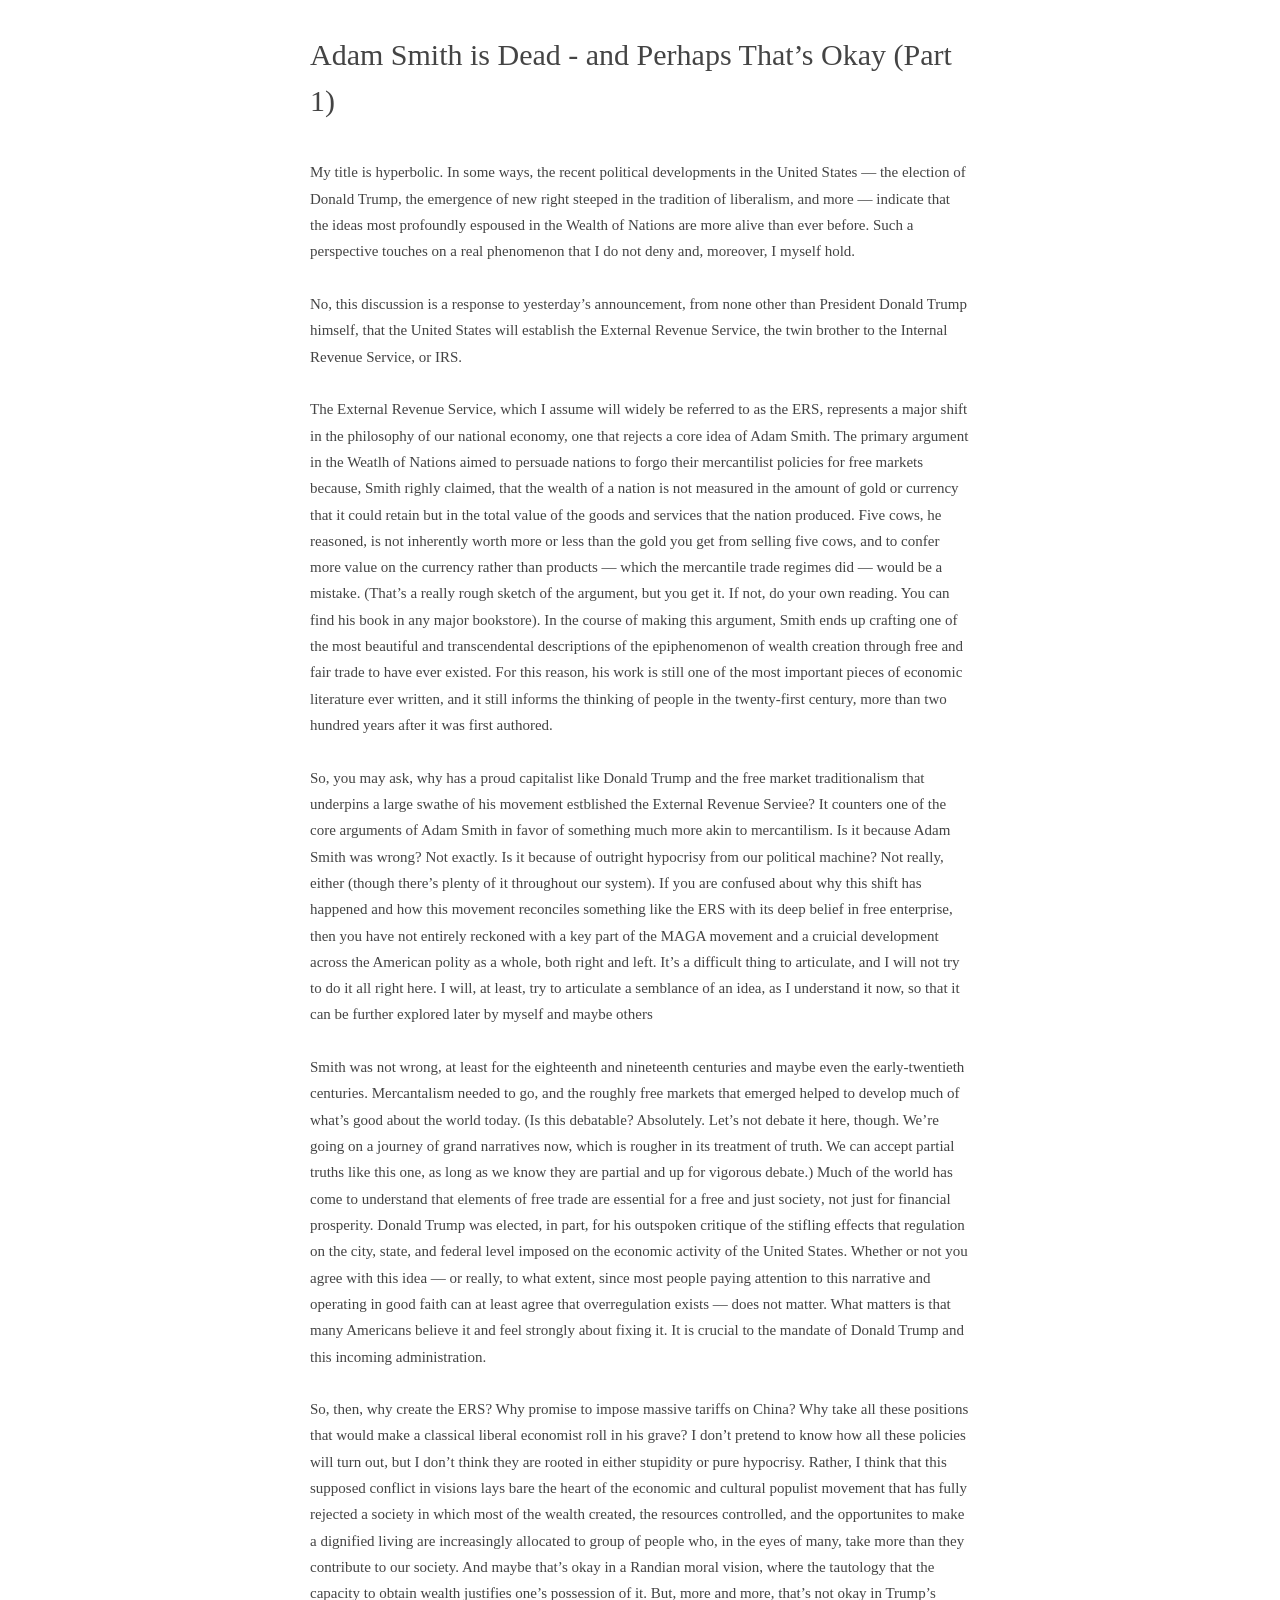
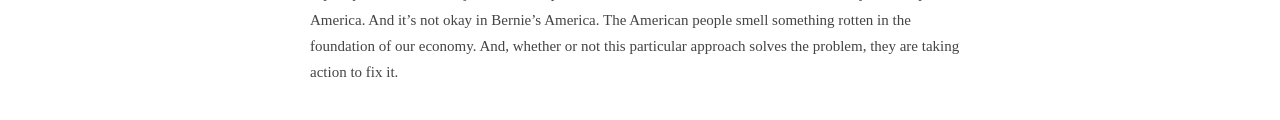
<file: adam-smith-pt1.html>
<!DOCTYPE html>
<html lang="">
    <head>
        <title>Adam Smith is Dead - and Perhaps That’s Okay (Part 1)</title>
        <meta charset="utf-8">
        <meta name="viewport" content="width=device-width, initial-scale=1">
        <meta name="bear-note-unique-identifier" content="7AE5D7CC-DFAA-4900-8A5D-852FD2A2E0BD">
        <meta name="created" content="2025-01-21T14:01:07-0600">
        <meta name="modified" content="2025-01-22T12:56:51-0600">
        <meta name="tags" content="">
        <meta name="last device" content="Vijay’s MacBook Pro">
        
        <style>
             body {
   --base-background-color: #ffffff;
   --document-background-color: var(--base-background-color);
 }

.document-wrapper {
  /* Constants used to transform theme values to CSS */
  --transform-line-height-factor: 1.17;

  /* From template */
  --base-text-color: #444444;
  --base-text-secondary-color: #888888;
  --base-text-tertiary-color: #d9d9d9;
  --base-background-color: #ffffff;
  --base-background-secondary-color: #F3F5F7;
  --base-background-tertiary-color: #E4E5E6;
  --base-stroke-color: #d9d9d9;
  --base-stroke-secondary-color: #d9d9d9;
  --base-accent-color: #DD4C4F;
  --base-highlight-color: ;

  --document-background-color: var(--base-background-color);
  --document-text-color: var(--base-text-color);
  --document-text-secondary-color: var(--base-text-secondary-color);
  --document-text-light-color: var(--base-text-secondary-color);
  --document-accent-color: var(--base-accent-color);
  --document-cursor-color: var(--base-accent-color);
  --document-link-color: var(--base-accent-color);
  --document-list-marker-color: var(--base-accent-color);
  --document-marker-color: var(--base-text-tertiary-color);
  --document-selection-color: var(--base-selection-color);
  --document-selection-inactive-color: var(--base-background-tertiary-color);
  --document-text-font: "AvenirNext-Regular";
  --document-text-size: 15px;
  --document-line-height-multiplier: calc(
    1.5 * var(--transform-line-height-factor)
  );

  --document-headers-text-color: var(--base-text-color);
  --document-headers-font: "AvenirNext-Medium";
  --document-headers-modular-scale: 1.125;
  --document-headers-line-height-multiplier: calc(
    1.3 * var(--transform-line-height-factor)
  );
  --document-headers-add-top-bottom-padding: 1;
  --document-headers-padding-top-multiplier: 0.5;
  --document-headers-padding-bottom-multiplier: 0.3;

  --document-code-text-color: var(--base-text-color);
  --document-code-border-color: var(--base-text-tertiary-color);
  --document-code-background-color: var(--base-background-secondary-color);
  --document-code-font: "Menlo-Regular";
  --document-code-text-size-multiplier: 0.91em;

  --document-code-syntax-highlight-comment: #65798c;
  --document-code-syntax-highlight-constant: #0095c9;
  --document-code-syntax-highlight-number: #0095c9;
  --document-code-syntax-highlight-string: #d12f1b;
  --document-code-syntax-highlight-entity: #4a838b;
  --document-code-syntax-highlight-keyword: #ad3da4;
  --document-code-syntax-highlight-function: #4a838b;
  --document-code-syntax-highlight-variable: #4a838b;

  --document-task-background-color: var(--base-background-color);
  --document-task-border-color: var(--base-text-secondary-color);
  --document-task-check-color: var(--base-text-color);

  --document-tag-background-color: var(--base-background-tertiary-color);
  --document-tag-text-color: var(--base-text-color);
  --document-tag-marker-color: var(--base-text-secondary-color);

  --document-highlighter-background-color: #CDF7BD;
  --document-highlighter-text-color: #102D05;

  --document-highlighter-red-background-color: #FED09F;
  --document-highlighter-red-text-color: #321A00;

  --document-highlighter-blue-background-color: #C9E5FF;
  --document-highlighter-blue-text-color: #001A32;

  --document-highlighter-green-background-color: #CDF7BD;
  --document-highlighter-green-text-color: #102D05;

  --document-highlighter-purple-background-color: #FEDAFF;
  --document-highlighter-purple-text-color: #310032;

  --document-highlighter-yellow-background-color: #FCF195;
  --document-highlighter-yellow-text-color: #312C01;
  
  --document-file-fold-color: var(--base-background-tertiary-color);
  --document-file-background-color: var(--base-background-secondary-color);

  --document-separator-border-color: var(--base-stroke-secondary-color);

  --document-table-border-color: var(--base-stroke-secondary-color);
  --document-table-cell-background-color: var(--base-background-color);
  --document-table-cell-alternate-background-color: var(
    --base-background-secondary-color
  );
}

.document-wrapper,body{background-color:var(--document-background-color)}.document-wrapper h1.setext,.document-wrapper h2.setext{border-bottom:calc(2 * var(--document-hairline-width)) solid var(--document-separator-border-color);padding-bottom:.6em}.document-wrapper blockquote blockquote blockquote blockquote blockquote::before,.document-wrapper blockquote blockquote blockquote::before,.document-wrapper blockquote::before{background-color:var(--document-list-marker-color)}.document-wrapper td[data-alignment="1"],.document-wrapper th{text-align:left}.document-wrapper :after,.document-wrapper :before,.document-wrapper a,.document-wrapper abbr,.document-wrapper acronym,.document-wrapper address,.document-wrapper applet,.document-wrapper article,.document-wrapper aside,.document-wrapper audio,.document-wrapper b,.document-wrapper big,.document-wrapper blockquote,.document-wrapper canvas,.document-wrapper caption,.document-wrapper center,.document-wrapper cite,.document-wrapper code,.document-wrapper dd,.document-wrapper del,.document-wrapper details,.document-wrapper dfn,.document-wrapper div,.document-wrapper dl,.document-wrapper dt,.document-wrapper em,.document-wrapper embed,.document-wrapper fieldset,.document-wrapper figcaption,.document-wrapper figure,.document-wrapper footer,.document-wrapper form,.document-wrapper h1,.document-wrapper h2,.document-wrapper h3,.document-wrapper h4,.document-wrapper h5,.document-wrapper h6,.document-wrapper header,.document-wrapper hgroup,.document-wrapper i,.document-wrapper iframe,.document-wrapper ins,.document-wrapper kbd,.document-wrapper label,.document-wrapper legend,.document-wrapper li,.document-wrapper mark,.document-wrapper menu,.document-wrapper nav,.document-wrapper object,.document-wrapper ol,.document-wrapper output,.document-wrapper p,.document-wrapper pre,.document-wrapper q,.document-wrapper ruby,.document-wrapper s,.document-wrapper samp,.document-wrapper section,.document-wrapper small,.document-wrapper span,.document-wrapper strike,.document-wrapper strong,.document-wrapper summary,.document-wrapper table,.document-wrapper tbody,.document-wrapper td,.document-wrapper tfoot,.document-wrapper th,.document-wrapper thead,.document-wrapper time,.document-wrapper tr,.document-wrapper tt,.document-wrapper u,.document-wrapper ul,.document-wrapper var,.document-wrapper video{all:unset}.document-wrapper{--document-inline-padding-top-bottom:0.25em;--document-inline-padding-left-right:0.25em;--header-1-font-size:2em;--header-2-font-size:1.6em;--header-3-font-size:1.27em;--document-hairline-width:calc(var(--document-text-size) / 15);box-sizing:border-box;color:var(--document-text-color);font-family:var(--document-text-font);font-size:var(--document-text-size);line-height:var(--document-line-height-multiplier);min-height:100%;max-width:48em;width:100%;tab-size:4;margin:0 auto;padding:0 2em}body{text-rendering:optimizeLegibility}.document-wrapper:focus-visible{outline:0}.document-wrapper .marker{color:var(--document-marker-color);display:none}.document-wrapper [data-direction="2"]{direction:rtl}.document-wrapper div.footnote,.document-wrapper div.link-definition,.document-wrapper p{display:block}.document-wrapper p.blank-line::before{content:" "}.document-wrapper h1,.document-wrapper h2,.document-wrapper h3,.document-wrapper h4,.document-wrapper h5,.document-wrapper h6{font-family:var(--document-headers-font);display:block;line-height:var(--document-headers-line-height-multiplier)}.document-wrapper h1{font-size:var(--header-1-font-size);padding-block-start:0.8em;padding-block-end:0.33em}.document-wrapper h2{font-size:var(--header-2-font-size);padding-block-start:0.66em;padding-block-end:0.27em}.document-wrapper h3{font-size:var(--header-3-font-size);padding-block-start:0.53em;padding-block-end:0.27em}.document-wrapper code,.document-wrapper pre{font-size:var(--document-code-text-size-multiplier);font-family:var(--document-code-font),monospace}.document-wrapper h4,.document-wrapper h5,.document-wrapper h6{padding-block-start:0.4em;padding-block-end:0.27em}.document-wrapper h1.setext{margin-bottom:.45em}.document-wrapper h2.setext{margin-bottom:.2em}.document-wrapper .fenced-code *,.document-wrapper .fenced-code-content .marker,.document-wrapper .fenced-code-content .space,.document-wrapper .hard-linebreak-marker,.document-wrapper .image .space,.document-wrapper .image-destination,.document-wrapper .image-label,.document-wrapper .image-title,.document-wrapper .indented-code .space,.document-wrapper .link .space,.document-wrapper .link-destination,.document-wrapper .link-label,.document-wrapper .link-title,.document-wrapper .replace .text,.document-wrapper .setext-heading-marker+.line-ending,.document-wrapper .yaml-marker+.line-ending,.document-wrapper li>p>.space:first-child,.document-wrapper tr.delimiter-row{display:none}.document-wrapper ol,.document-wrapper ul{display:block;padding-inline-start:2.13em}.document-wrapper li{display:list-item;color:var(--document-text-color)}.document-wrapper .color-marker,.document-wrapper .entity-marker,.document-wrapper .fenced-code-content,.document-wrapper .fenced-code-content *,.document-wrapper .footnote-separator,.document-wrapper .link-definition-separator,.document-wrapper code.code-inline,.document-wrapper li>p{display:inline}.document-wrapper ul{list-style-type:disc}.document-wrapper li li li li li li li ul,.document-wrapper li li li li li ul,.document-wrapper li li li ul,.document-wrapper li ul{list-style:circle}.document-wrapper li li li li li li ul,.document-wrapper li li li li ul,.document-wrapper li li ul{list-style:disc}.document-wrapper li::marker{color:var(--document-list-marker-color)}.document-wrapper ol{list-style-type:none;counter-reset:custom-list-item calc(var(--data-list-start,1) - 1)}.document-wrapper ol>li{counter-increment:custom-list-item;position:relative}.document-wrapper ol>li::before{content:counter(custom-list-item) ". ";color:var(--document-list-marker-color);position:absolute;transform:translate(calc(-100% - .33em),0)}.document-wrapper ol>li[data-big-number=true]{margin-inline-start:-2.05em}.document-wrapper ol>li[data-big-number=true]::before{position:static;padding-inline-end:0.25em}.document-wrapper ol>li[data-list-type="1"]:before{content:counter(custom-list-item) ") "}.document-wrapper [data-direction="2"] ol>li::before,.document-wrapper ol[data-direction="2"]>li::before{transform:translate(calc(100% + .33em),0)}.document-wrapper li[role=checkbox]{list-style:none;position:relative}.document-wrapper li[aria-checked=true]{color:var(--document-text-secondary-color)}.document-wrapper .todo-checkbox{display:inline-block;margin-left:-1.7em;margin-right:.5em}.document-wrapper .todo-checkbox svg{display:inline-block;margin-bottom:-.3em}.document-wrapper blockquote{display:block;padding-inline-start:2.13em;position:relative}.document-wrapper code,.document-wrapper mark,span.highlighted{padding:var(--document-inline-padding-top-bottom) var(--document-inline-padding-left-right)}.document-wrapper blockquote::before{content:"";position:absolute;top:.2em;left:1em;width:.13em;height:calc(100% - .4em);border:var(--document-hairline-width) solid var(--document-list-marker-color);border-radius:.33em}.document-wrapper code,.document-wrapper pre.fenced-code,.document-wrapper pre.indented-code,.document-wrapper pre.yaml{color:var(--document-code-text-color);background-color:var(--document-code-background-color);border-radius:.25em}.document-wrapper [data-direction="2"] blockquote::before,.document-wrapper blockquote[data-direction="2"]::before{left:0;right:1em}.document-wrapper blockquote blockquote blockquote blockquote blockquote blockquote::before,.document-wrapper blockquote blockquote blockquote blockquote::before,.document-wrapper blockquote blockquote::before{background-color:transparent}.document-wrapper hr{display:block;margin-block-start:calc(var(--document-line-height-multiplier) * 0.5em);margin-block-end:calc(var(--document-line-height-multiplier) * -0.5em);border-top:var(--document-hairline-width) solid var(--document-separator-border-color)}.document-wrapper pre{display:block;white-space:pre-wrap}.document-wrapper pre.indented-code{padding-inline-start:2.13em}.document-wrapper pre.fenced-code,.document-wrapper pre.yaml{padding:0 .5em}.document-wrapper .fenced-code::before{content:"\200B"}.document-wrapper code{font-weight:400;font-style:normal;display:block}.document-wrapper mark code{color:var(--document-text-color);background-color:var(--document-highlighter-background-color)}.document-wrapper em,.document-wrapper i{font-family:AvenirNext-Italic}.document-wrapper b,.document-wrapper strong,.document-wrapper th{font-family:AvenirNext-Bold}.document-wrapper mark,span.highlighted{color:var(--document-highlighter-background-text-color);background-color:var(--document-highlighter-background-color);text-decoration:inherit;unicode-bidi:embed;border-radius:.25em}.document-wrapper mark.red,span.highlighted.red{color:var(--document-highlighter-red-background-text-color);background-color:var(--document-highlighter-red-background-color)}.document-wrapper mark.blue,span.highlighted.blue{color:var(--document-highlighter-blue-background-text-color);background-color:var(--document-highlighter-blue-background-color)}.document-wrapper mark.green,span.highlighted.green{color:var(--document-highlighter-green-background-text-color);background-color:var(--document-highlighter-green-background-color)}.document-wrapper mark.yellow,span.highlighted.yellow{color:var(--document-highlighter-yellow-background-text-color);background-color:var(--document-highlighter-yellow-background-color)}.document-wrapper mark.purple,span.highlighted.purple{color:var(--document-highlighter-purple-background-text-color);background-color:var(--document-highlighter-purple-background-color)}.document-wrapper u{text-decoration:underline;text-decoration-color:var(--document-accent-color);unicode-bidi:embed}.document-wrapper s,.document-wrapper strike{text-decoration:line-through}.document-wrapper a{color:var(--document-link-color);unicode-bidi:embed;cursor:pointer}.document-wrapper a:hover{text-decoration:inherit}.document-wrapper .wiki-separator-marker{display:inline;color:inherit}.document-wrapper .link-definition-title{color:var(--document-text-light-color)}.document-wrapper .footnote-ref{font-size:.9em;vertical-align:super}.document-wrapper span.entity{direction:ltr;unicode-bidi:embed;color:var(--document-code-syntax-highlight-entity)}.document-wrapper span.escape{unicode-bidi:embed}.document-wrapper .color{font-family:var(--document-code-font),monospace;font-size:var(--document-code-text-size-multiplier);padding-inline-start:1.2em;position:relative;direction:ltr;unicode-bidi:embed}.document-wrapper .color::before{content:"";position:absolute;width:.9em;height:.9em;left:0;bottom:0;transform:translateY(-15%);border:var(--document-hairline-width) solid rgb(0,0,0,.3);border-radius:.9em;background-color:var(--data-color)}.document-wrapper .hashtag{color:var(--document-tag-text-color);background-color:var(--document-tag-background-color);border-radius:1em;padding:calc(var(--document-inline-padding-top-bottom) - 2 * var(--document-hairline-width)) calc(var(--document-inline-padding-left-right) + .3em);unicode-bidi:embed}.document-wrapper .hashtag>.marker{display:inline;color:var(--document-tag-marker-color);padding:0}.document-wrapper table{display:block;max-width:fit-content;overflow-x:auto;border-collapse:separate;border-spacing:0;border:var(--document-hairline-width) solid var(--document-table-border-color);border-radius:.33em;margin-bottom:calc(var(--document-line-height-multiplier) * 1em)}.document-wrapper table[data-direction="2"]{margin-left:auto;direction:ltr}.document-wrapper tr{display:table-row;background-color:var(--document-table-cell-background-color)}.document-wrapper tr.header-row,.document-wrapper tr:nth-child(odd){background-color:var(--document-table-cell-alternate-background-color)}.document-wrapper td,.document-wrapper th{box-sizing:border-box;display:table-cell;padding:.37em .75em;min-width:5em;border-right:var(--document-hairline-width) solid var(--document-table-border-color)}.document-wrapper td:last-of-type,.document-wrapper th:last-of-type{border:none}.document-wrapper table[data-direction="2"] td{margin-left:auto}.document-wrapper td[data-alignment="2"]{text-align:right}.document-wrapper td[data-alignment="3"]{text-align:center}.document-wrapper .code_comment{color:var(--document-code-syntax-highlight-comment)}.document-wrapper .code_constant{color:var(--document-code-syntax-highlight-constant)}.document-wrapper .code_number{color:var(--document-code-syntax-highlight-number)}.document-wrapper .code_string{color:var(--document-code-syntax-highlight-string)}.document-wrapper .code_entity{color:var(--document-code-syntax-highlight-entity)}.document-wrapper .code_keyword{color:var(--document-code-syntax-highlight-keyword)}.document-wrapper .code_function{color:var(--document-code-syntax-highlight-function)}.document-wrapper .code_variable{color:var(--document-code-syntax-highlight-variable)}.document-wrapper img{max-width:100%}.document-wrapper .pdf_preview{display:inline-block;width:100%;height:500px;background-color:#fff;overflow:hidden;padding:0;margin:0;position:relative;border-radius:4px}.document-wrapper .arrow svg #body,.document-wrapper .arrow svg #head{fill:var(--base-text-color)}.document-wrapper .todo-checkbox svg #body{stroke:var(--document-task-border-color)}.document-wrapper .todo-checkbox svg #check{fill:var(--document-task-check-color)}.document-wrapper .todo-checkbox.todo-checked svg #body{opacity:.35}.document-wrapper .todo-checkbox.todo-checked svg #check{opacity:.4}

        </style>
    </head>
    <body>
        <div class="document-wrapper">
            <h1 id='Adam Smith is Dead - and Perhaps That’s Okay (Part 1)'>Adam Smith is Dead - and Perhaps That’s Okay (Part 1)</h1><br>
<p>My title is hyperbolic. In some ways, the recent political developments in the United States — the election of Donald Trump, the emergence of new right steeped in the tradition of liberalism, and more — indicate that the ideas most profoundly espoused in the Wealth of Nations are more alive than ever before.  Such a perspective touches on a real phenomenon that I do not deny and, moreover, I myself hold.</p><br>
<p>No, this discussion is a response to yesterday’s announcement, from none other than President Donald Trump himself, that the United States will establish the External Revenue Service, the twin brother to the Internal Revenue Service, or IRS.</p><br>
<p>The External Revenue Service, which I assume will widely be referred to as the ERS, represents a major shift  in the philosophy of our national economy, one that rejects a core idea of Adam Smith. The primary argument in the Weatlh of Nations aimed to persuade nations to forgo their mercantilist policies for free markets because, Smith righly claimed, that the wealth of a nation is not measured in the amount of gold or currency that it could retain but in the total value of the goods and services that the nation produced. Five cows, he reasoned, is not inherently worth more or less than the gold you get from selling five cows, and to confer more value on the currency rather than products — which the mercantile trade regimes did — would be a mistake. (That’s a really rough sketch of the argument, but you get it. If not, do your own reading. You can find his book in any major bookstore). In the course of making this argument, Smith ends up crafting one of the most beautiful and transcendental descriptions of the epiphenomenon of wealth creation through free and fair trade to have ever existed. For this reason, his work is still one of the most important pieces of economic literature ever written, and it still informs the thinking of people in the twenty-first century, more than two hundred years after it was first authored.</p><br>
<p>So, you may ask, why has a proud capitalist like Donald Trump and the free market traditionalism that underpins a large swathe of his movement estblished the External Revenue Serviee? It counters one of the core arguments of Adam Smith in favor of something much more akin to mercantilism. Is it because Adam Smith was wrong? Not exactly. Is it because of outright hypocrisy from our political machine? Not really, either (though there’s plenty of it throughout our system). If you are confused about why this shift has happened and how this movement reconciles something like the ERS with its deep belief in free enterprise, then you have not entirely reckoned with a key part of the MAGA movement and a cruicial development across the American polity as a whole, both right and left. It’s a difficult thing to articulate, and I will not try to do it all right here. I will, at least, try to articulate a semblance of an idea, as I understand it now, so that it can be further explored later by myself and maybe others</p><br>
<p>Smith was not wrong, at least for the eighteenth and nineteenth centuries and maybe even the early-twentieth centuries. Mercantalism needed to go, and the roughly free markets that emerged helped to develop much of what’s good about the world today. (Is this debatable? Absolutely. Let’s not debate it here, though. We’re going on a journey of grand narratives now, which is rougher in its treatment of truth. We can accept partial truths like this one, as long as we know they are partial and up for vigorous debate.)  Much of the world has come to understand that elements of free trade are essential for a <i>free and just society</i>, not just for financial prosperity. Donald Trump was elected, in part, for his outspoken critique of the stifling effects that regulation on the city, state, and federal level imposed on the economic activity of the United States. Whether or not you agree with this idea — or really, to what extent, since most people paying attention to this narrative and operating in good faith can at least agree that overregulation exists — does not matter. What matters is that many Americans believe it and feel strongly about fixing it. It is crucial to the mandate of Donald Trump and this incoming administration.</p><br>
<p>So, then, why create the ERS? Why promise to impose massive tariffs on China? Why take all these positions that would make a classical liberal economist roll in his grave? I don’t pretend to know how all these policies will turn out, but I don’t think they are rooted in either stupidity or pure hypocrisy. Rather, I think that this supposed conflict in visions lays bare the heart of the economic and cultural populist movement that has fully rejected a society in which most of the wealth created, the resources controlled, and the opportunites to make a dignified living are increasingly allocated to group of people who, in the eyes of many, take more than they contribute to our society. And maybe that’s okay in a Randian moral vision, where the tautology that the capacity to obtain wealth justifies one’s possession of it. But, more and more, that’s not okay in Trump’s America. And it’s not okay in Bernie’s America. The American people smell something rotten in the foundation of our economy. And, whether or not this particular approach solves the problem, they are taking action to fix it.</p><br>

        </div>
    </body>
</html>
</file>
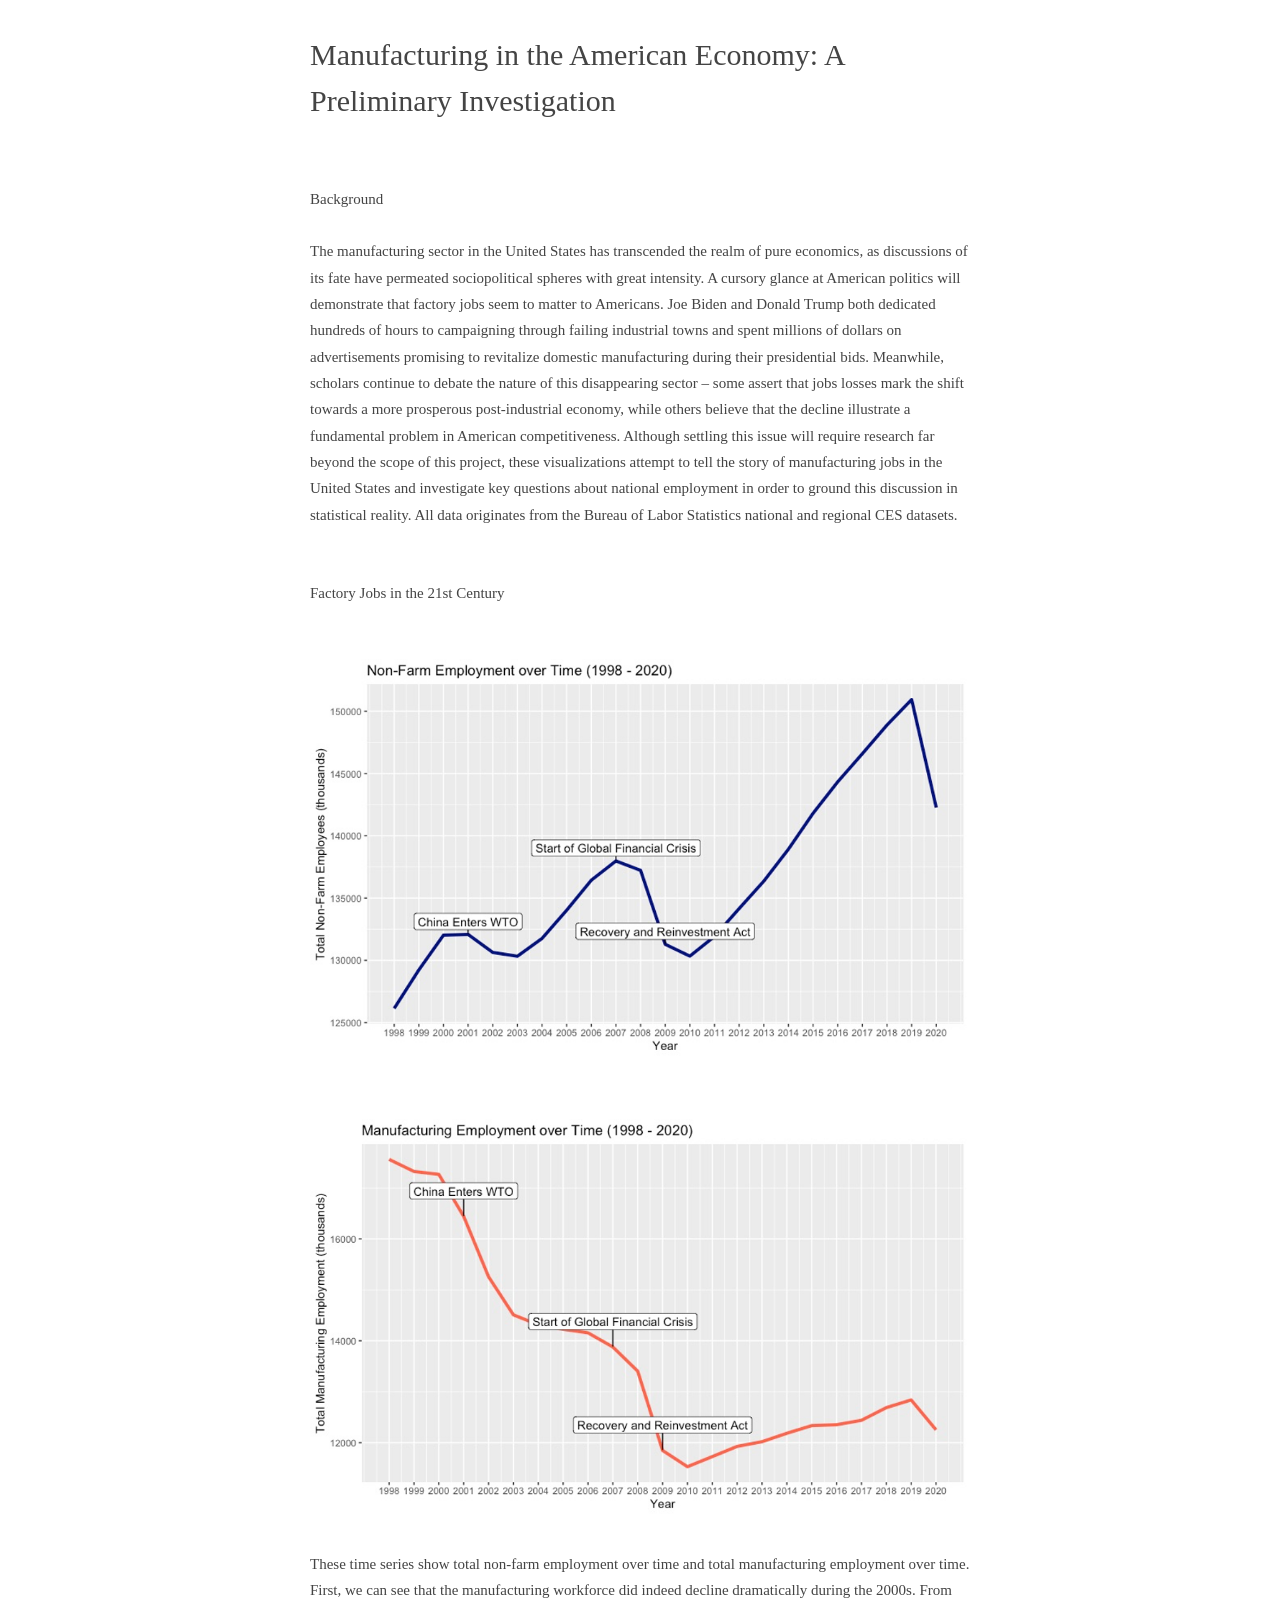
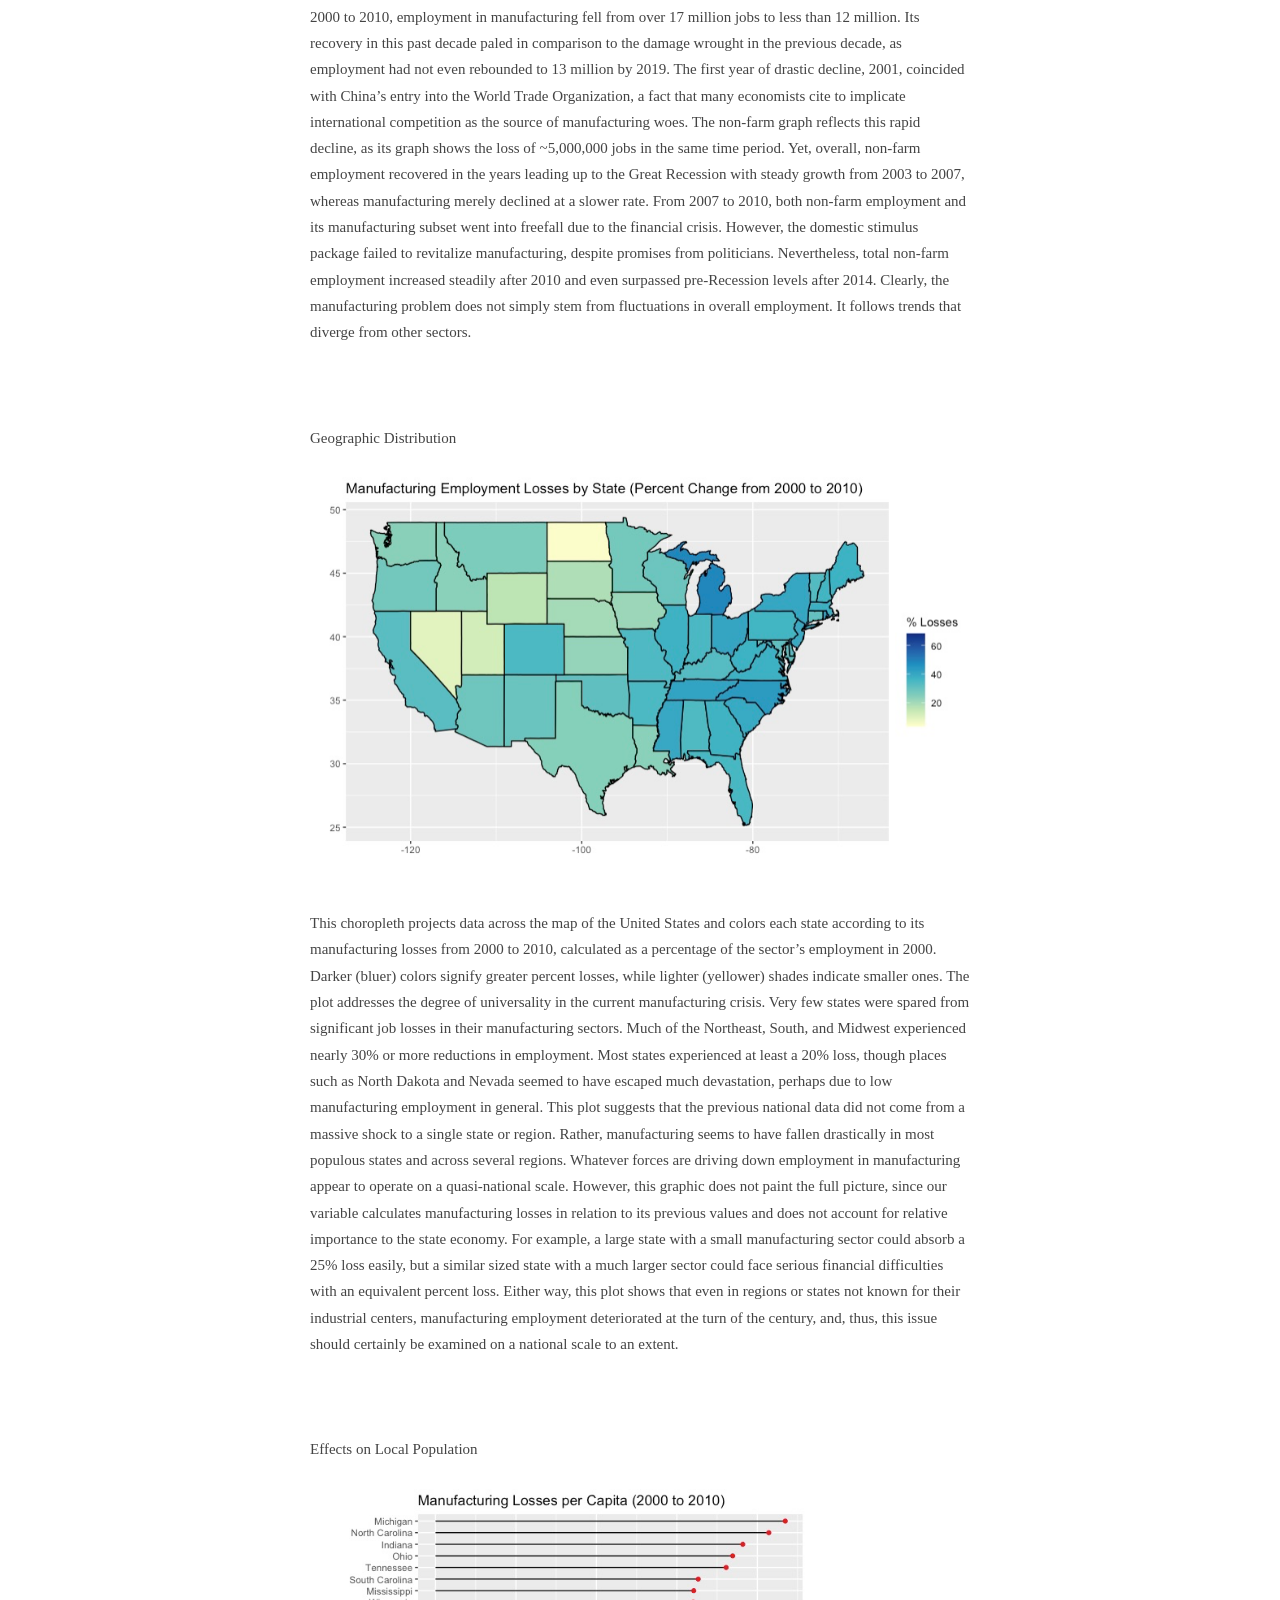
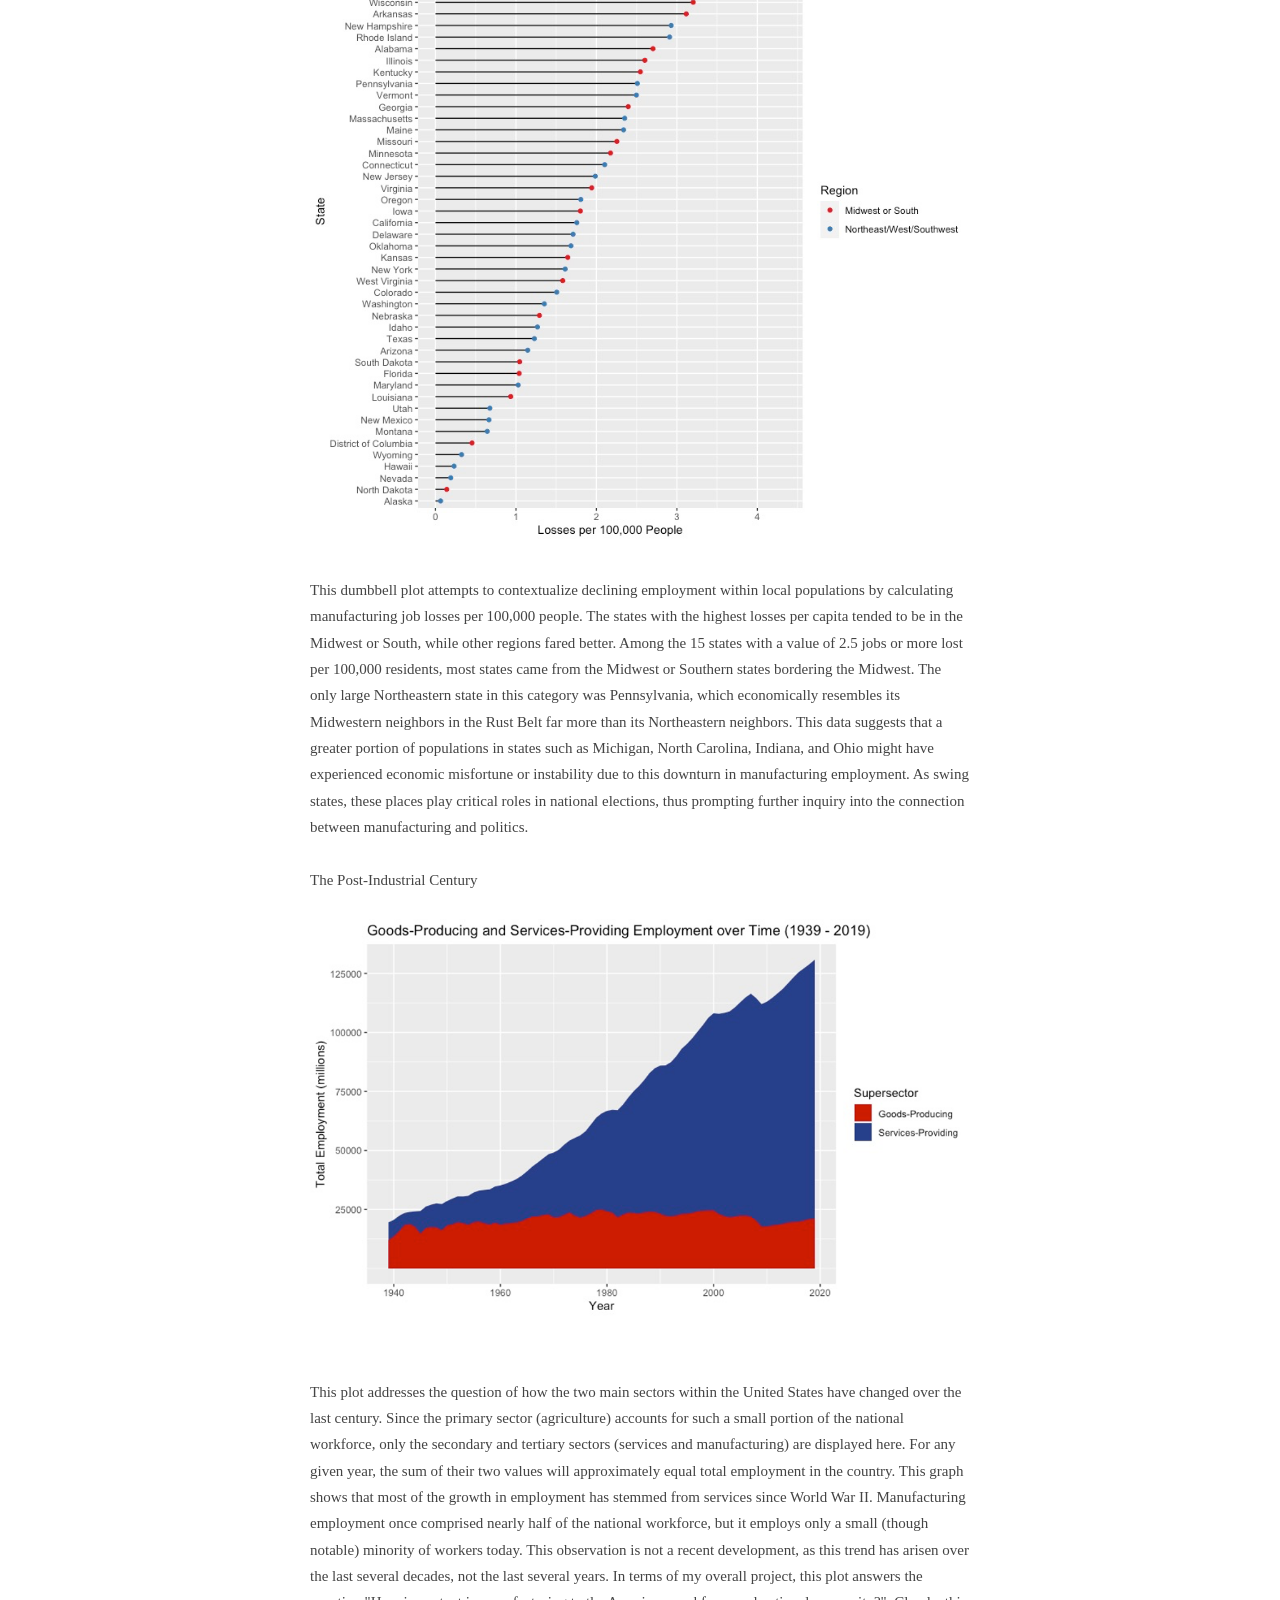
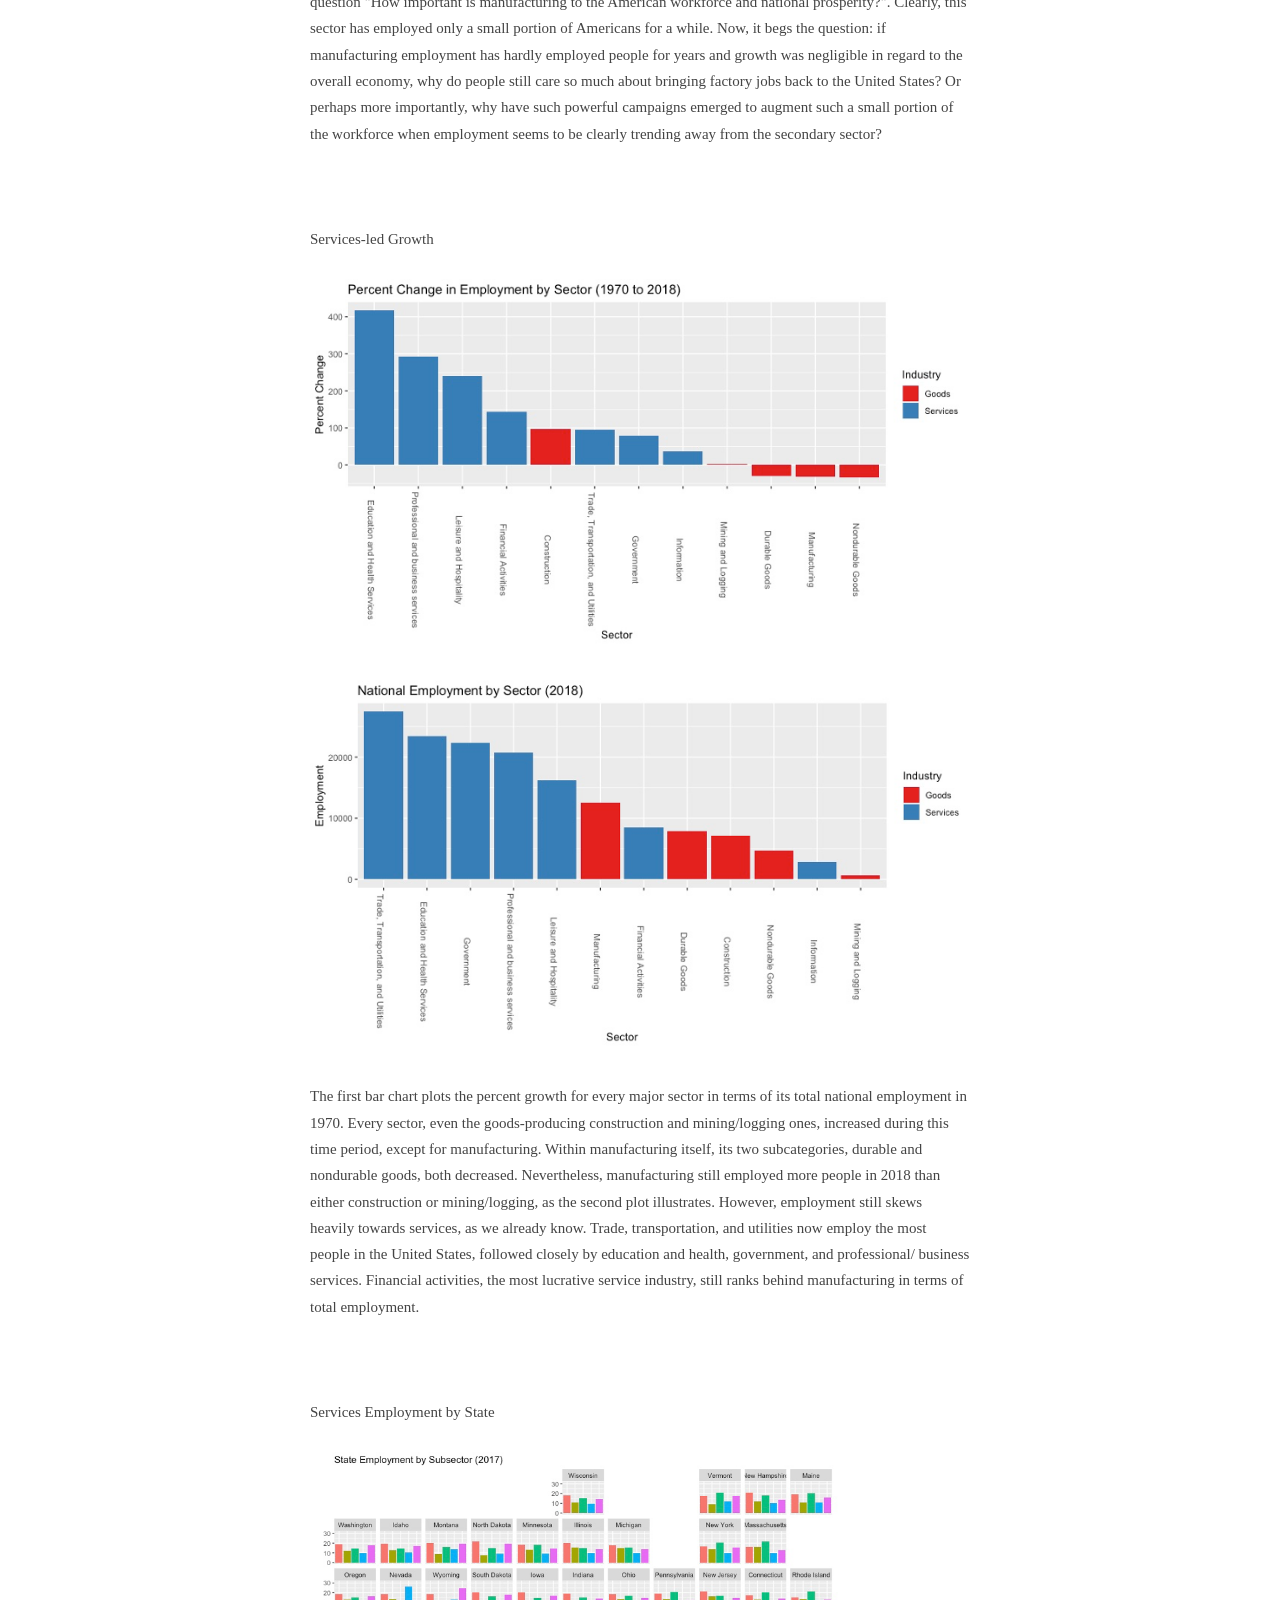
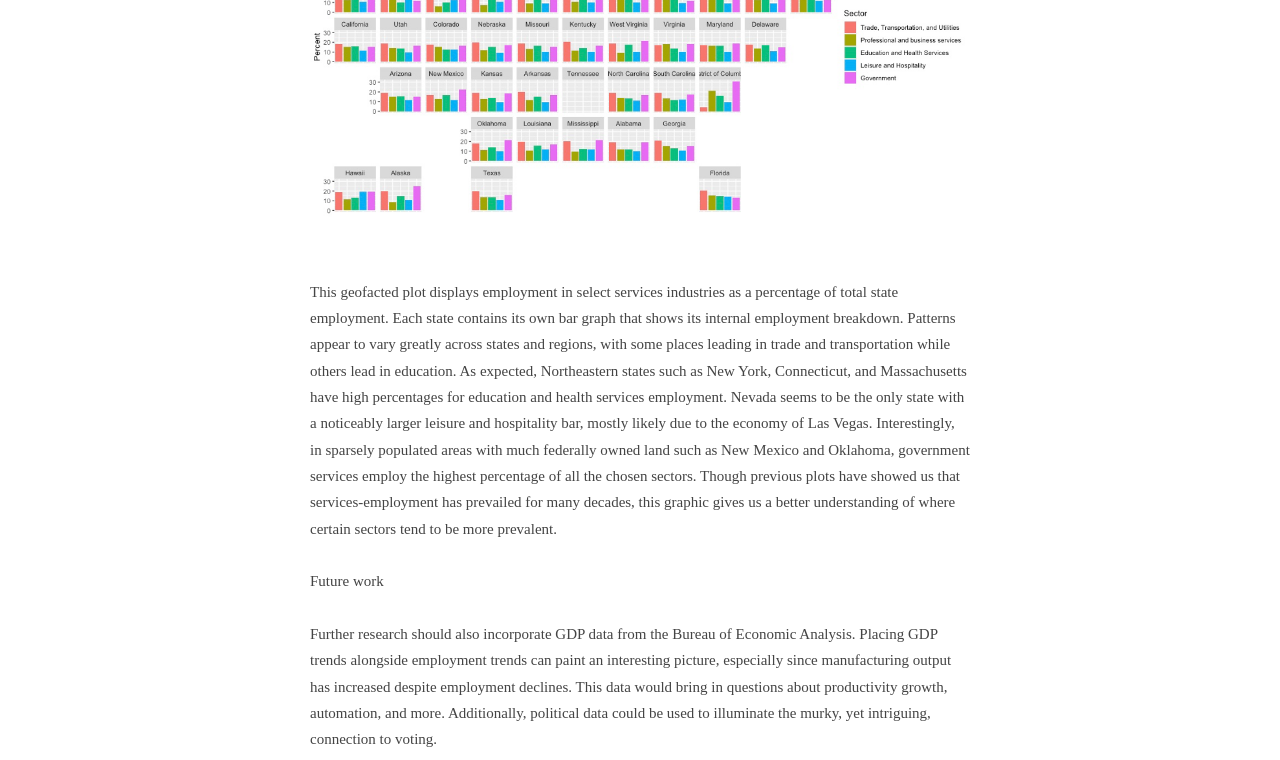
<file: article1.html>
<!DOCTYPE html>
<html lang="">
    <head>
        <title>Manufacturing in the American Economy: A Preliminary Investigation</title>
        <meta charset="utf-8">
        <meta name="viewport" content="width=device-width, initial-scale=1">
        <meta name="bear-note-unique-identifier" content="62612F68-E2FE-4145-AD60-EC29B1B0321F">
        <meta name="created" content="2025-01-21T10:15:01-0600">
        <meta name="modified" content="2025-01-21T10:22:41-0600">
        <meta name="tags" content="">
        <meta name="last device" content="Vijay’s MacBook Pro">
        
        <style>
             body {
   --base-background-color: #ffffff;
   --document-background-color: var(--base-background-color);
 }

.document-wrapper {
  /* Constants used to transform theme values to CSS */
  --transform-line-height-factor: 1.17;

  /* From template */
  --base-text-color: #444444;
  --base-text-secondary-color: #888888;
  --base-text-tertiary-color: #d9d9d9;
  --base-background-color: #ffffff;
  --base-background-secondary-color: #F3F5F7;
  --base-background-tertiary-color: #E4E5E6;
  --base-stroke-color: #d9d9d9;
  --base-stroke-secondary-color: #d9d9d9;
  --base-accent-color: #DD4C4F;
  --base-highlight-color: ;

  --document-background-color: var(--base-background-color);
  --document-text-color: var(--base-text-color);
  --document-text-secondary-color: var(--base-text-secondary-color);
  --document-text-light-color: var(--base-text-secondary-color);
  --document-accent-color: var(--base-accent-color);
  --document-cursor-color: var(--base-accent-color);
  --document-link-color: var(--base-accent-color);
  --document-list-marker-color: var(--base-accent-color);
  --document-marker-color: var(--base-text-tertiary-color);
  --document-selection-color: var(--base-selection-color);
  --document-selection-inactive-color: var(--base-background-tertiary-color);
  --document-text-font: "AvenirNext-Regular";
  --document-text-size: 15px;
  --document-line-height-multiplier: calc(
    1.5 * var(--transform-line-height-factor)
  );

  --document-headers-text-color: var(--base-text-color);
  --document-headers-font: "AvenirNext-Medium";
  --document-headers-modular-scale: 1.125;
  --document-headers-line-height-multiplier: calc(
    1.3 * var(--transform-line-height-factor)
  );
  --document-headers-add-top-bottom-padding: 1;
  --document-headers-padding-top-multiplier: 0.5;
  --document-headers-padding-bottom-multiplier: 0.3;

  --document-code-text-color: var(--base-text-color);
  --document-code-border-color: var(--base-text-tertiary-color);
  --document-code-background-color: var(--base-background-secondary-color);
  --document-code-font: "Menlo-Regular";
  --document-code-text-size-multiplier: 0.91em;

  --document-code-syntax-highlight-comment: #65798c;
  --document-code-syntax-highlight-constant: #0095c9;
  --document-code-syntax-highlight-number: #0095c9;
  --document-code-syntax-highlight-string: #d12f1b;
  --document-code-syntax-highlight-entity: #4a838b;
  --document-code-syntax-highlight-keyword: #ad3da4;
  --document-code-syntax-highlight-function: #4a838b;
  --document-code-syntax-highlight-variable: #4a838b;

  --document-task-background-color: var(--base-background-color);
  --document-task-border-color: var(--base-text-secondary-color);
  --document-task-check-color: var(--base-text-color);

  --document-tag-background-color: var(--base-background-tertiary-color);
  --document-tag-text-color: var(--base-text-color);
  --document-tag-marker-color: var(--base-text-secondary-color);

  --document-highlighter-background-color: #CDF7BD;
  --document-highlighter-text-color: #102D05;

  --document-highlighter-red-background-color: #FED09F;
  --document-highlighter-red-text-color: #321A00;

  --document-highlighter-blue-background-color: #C9E5FF;
  --document-highlighter-blue-text-color: #001A32;

  --document-highlighter-green-background-color: #CDF7BD;
  --document-highlighter-green-text-color: #102D05;

  --document-highlighter-purple-background-color: #FEDAFF;
  --document-highlighter-purple-text-color: #310032;

  --document-highlighter-yellow-background-color: #FCF195;
  --document-highlighter-yellow-text-color: #312C01;
  
  --document-file-fold-color: var(--base-background-tertiary-color);
  --document-file-background-color: var(--base-background-secondary-color);

  --document-separator-border-color: var(--base-stroke-secondary-color);

  --document-table-border-color: var(--base-stroke-secondary-color);
  --document-table-cell-background-color: var(--base-background-color);
  --document-table-cell-alternate-background-color: var(
    --base-background-secondary-color
  );
}

.document-wrapper,body{background-color:var(--document-background-color)}.document-wrapper h1.setext,.document-wrapper h2.setext{border-bottom:calc(2 * var(--document-hairline-width)) solid var(--document-separator-border-color);padding-bottom:.6em}.document-wrapper blockquote blockquote blockquote blockquote blockquote::before,.document-wrapper blockquote blockquote blockquote::before,.document-wrapper blockquote::before{background-color:var(--document-list-marker-color)}.document-wrapper td[data-alignment="1"],.document-wrapper th{text-align:left}.document-wrapper :after,.document-wrapper :before,.document-wrapper a,.document-wrapper abbr,.document-wrapper acronym,.document-wrapper address,.document-wrapper applet,.document-wrapper article,.document-wrapper aside,.document-wrapper audio,.document-wrapper b,.document-wrapper big,.document-wrapper blockquote,.document-wrapper canvas,.document-wrapper caption,.document-wrapper center,.document-wrapper cite,.document-wrapper code,.document-wrapper dd,.document-wrapper del,.document-wrapper details,.document-wrapper dfn,.document-wrapper div,.document-wrapper dl,.document-wrapper dt,.document-wrapper em,.document-wrapper embed,.document-wrapper fieldset,.document-wrapper figcaption,.document-wrapper figure,.document-wrapper footer,.document-wrapper form,.document-wrapper h1,.document-wrapper h2,.document-wrapper h3,.document-wrapper h4,.document-wrapper h5,.document-wrapper h6,.document-wrapper header,.document-wrapper hgroup,.document-wrapper i,.document-wrapper iframe,.document-wrapper ins,.document-wrapper kbd,.document-wrapper label,.document-wrapper legend,.document-wrapper li,.document-wrapper mark,.document-wrapper menu,.document-wrapper nav,.document-wrapper object,.document-wrapper ol,.document-wrapper output,.document-wrapper p,.document-wrapper pre,.document-wrapper q,.document-wrapper ruby,.document-wrapper s,.document-wrapper samp,.document-wrapper section,.document-wrapper small,.document-wrapper span,.document-wrapper strike,.document-wrapper strong,.document-wrapper summary,.document-wrapper table,.document-wrapper tbody,.document-wrapper td,.document-wrapper tfoot,.document-wrapper th,.document-wrapper thead,.document-wrapper time,.document-wrapper tr,.document-wrapper tt,.document-wrapper u,.document-wrapper ul,.document-wrapper var,.document-wrapper video{all:unset}.document-wrapper{--document-inline-padding-top-bottom:0.25em;--document-inline-padding-left-right:0.25em;--header-1-font-size:2em;--header-2-font-size:1.6em;--header-3-font-size:1.27em;--document-hairline-width:calc(var(--document-text-size) / 15);box-sizing:border-box;color:var(--document-text-color);font-family:var(--document-text-font);font-size:var(--document-text-size);line-height:var(--document-line-height-multiplier);min-height:100%;max-width:48em;width:100%;tab-size:4;margin:0 auto;padding:0 2em}body{text-rendering:optimizeLegibility}.document-wrapper:focus-visible{outline:0}.document-wrapper .marker{color:var(--document-marker-color);display:none}.document-wrapper [data-direction="2"]{direction:rtl}.document-wrapper div.footnote,.document-wrapper div.link-definition,.document-wrapper p{display:block}.document-wrapper p.blank-line::before{content:" "}.document-wrapper h1,.document-wrapper h2,.document-wrapper h3,.document-wrapper h4,.document-wrapper h5,.document-wrapper h6{font-family:var(--document-headers-font);display:block;line-height:var(--document-headers-line-height-multiplier)}.document-wrapper h1{font-size:var(--header-1-font-size);padding-block-start:0.8em;padding-block-end:0.33em}.document-wrapper h2{font-size:var(--header-2-font-size);padding-block-start:0.66em;padding-block-end:0.27em}.document-wrapper h3{font-size:var(--header-3-font-size);padding-block-start:0.53em;padding-block-end:0.27em}.document-wrapper code,.document-wrapper pre{font-size:var(--document-code-text-size-multiplier);font-family:var(--document-code-font),monospace}.document-wrapper h4,.document-wrapper h5,.document-wrapper h6{padding-block-start:0.4em;padding-block-end:0.27em}.document-wrapper h1.setext{margin-bottom:.45em}.document-wrapper h2.setext{margin-bottom:.2em}.document-wrapper .fenced-code *,.document-wrapper .fenced-code-content .marker,.document-wrapper .fenced-code-content .space,.document-wrapper .hard-linebreak-marker,.document-wrapper .image .space,.document-wrapper .image-destination,.document-wrapper .image-label,.document-wrapper .image-title,.document-wrapper .indented-code .space,.document-wrapper .link .space,.document-wrapper .link-destination,.document-wrapper .link-label,.document-wrapper .link-title,.document-wrapper .replace .text,.document-wrapper .setext-heading-marker+.line-ending,.document-wrapper .yaml-marker+.line-ending,.document-wrapper li>p>.space:first-child,.document-wrapper tr.delimiter-row{display:none}.document-wrapper ol,.document-wrapper ul{display:block;padding-inline-start:2.13em}.document-wrapper li{display:list-item;color:var(--document-text-color)}.document-wrapper .color-marker,.document-wrapper .entity-marker,.document-wrapper .fenced-code-content,.document-wrapper .fenced-code-content *,.document-wrapper .footnote-separator,.document-wrapper .link-definition-separator,.document-wrapper code.code-inline,.document-wrapper li>p{display:inline}.document-wrapper ul{list-style-type:disc}.document-wrapper li li li li li li li ul,.document-wrapper li li li li li ul,.document-wrapper li li li ul,.document-wrapper li ul{list-style:circle}.document-wrapper li li li li li li ul,.document-wrapper li li li li ul,.document-wrapper li li ul{list-style:disc}.document-wrapper li::marker{color:var(--document-list-marker-color)}.document-wrapper ol{list-style-type:none;counter-reset:custom-list-item calc(var(--data-list-start,1) - 1)}.document-wrapper ol>li{counter-increment:custom-list-item;position:relative}.document-wrapper ol>li::before{content:counter(custom-list-item) ". ";color:var(--document-list-marker-color);position:absolute;transform:translate(calc(-100% - .33em),0)}.document-wrapper ol>li[data-big-number=true]{margin-inline-start:-2.05em}.document-wrapper ol>li[data-big-number=true]::before{position:static;padding-inline-end:0.25em}.document-wrapper ol>li[data-list-type="1"]:before{content:counter(custom-list-item) ") "}.document-wrapper [data-direction="2"] ol>li::before,.document-wrapper ol[data-direction="2"]>li::before{transform:translate(calc(100% + .33em),0)}.document-wrapper li[role=checkbox]{list-style:none;position:relative}.document-wrapper li[aria-checked=true]{color:var(--document-text-secondary-color)}.document-wrapper .todo-checkbox{display:inline-block;margin-left:-1.7em;margin-right:.5em}.document-wrapper .todo-checkbox svg{display:inline-block;margin-bottom:-.3em}.document-wrapper blockquote{display:block;padding-inline-start:2.13em;position:relative}.document-wrapper code,.document-wrapper mark,span.highlighted{padding:var(--document-inline-padding-top-bottom) var(--document-inline-padding-left-right)}.document-wrapper blockquote::before{content:"";position:absolute;top:.2em;left:1em;width:.13em;height:calc(100% - .4em);border:var(--document-hairline-width) solid var(--document-list-marker-color);border-radius:.33em}.document-wrapper code,.document-wrapper pre.fenced-code,.document-wrapper pre.indented-code,.document-wrapper pre.yaml{color:var(--document-code-text-color);background-color:var(--document-code-background-color);border-radius:.25em}.document-wrapper [data-direction="2"] blockquote::before,.document-wrapper blockquote[data-direction="2"]::before{left:0;right:1em}.document-wrapper blockquote blockquote blockquote blockquote blockquote blockquote::before,.document-wrapper blockquote blockquote blockquote blockquote::before,.document-wrapper blockquote blockquote::before{background-color:transparent}.document-wrapper hr{display:block;margin-block-start:calc(var(--document-line-height-multiplier) * 0.5em);margin-block-end:calc(var(--document-line-height-multiplier) * -0.5em);border-top:var(--document-hairline-width) solid var(--document-separator-border-color)}.document-wrapper pre{display:block;white-space:pre-wrap}.document-wrapper pre.indented-code{padding-inline-start:2.13em}.document-wrapper pre.fenced-code,.document-wrapper pre.yaml{padding:0 .5em}.document-wrapper .fenced-code::before{content:"\200B"}.document-wrapper code{font-weight:400;font-style:normal;display:block}.document-wrapper mark code{color:var(--document-text-color);background-color:var(--document-highlighter-background-color)}.document-wrapper em,.document-wrapper i{font-family:AvenirNext-Italic}.document-wrapper b,.document-wrapper strong,.document-wrapper th{font-family:AvenirNext-Bold}.document-wrapper mark,span.highlighted{color:var(--document-highlighter-background-text-color);background-color:var(--document-highlighter-background-color);text-decoration:inherit;unicode-bidi:embed;border-radius:.25em}.document-wrapper mark.red,span.highlighted.red{color:var(--document-highlighter-red-background-text-color);background-color:var(--document-highlighter-red-background-color)}.document-wrapper mark.blue,span.highlighted.blue{color:var(--document-highlighter-blue-background-text-color);background-color:var(--document-highlighter-blue-background-color)}.document-wrapper mark.green,span.highlighted.green{color:var(--document-highlighter-green-background-text-color);background-color:var(--document-highlighter-green-background-color)}.document-wrapper mark.yellow,span.highlighted.yellow{color:var(--document-highlighter-yellow-background-text-color);background-color:var(--document-highlighter-yellow-background-color)}.document-wrapper mark.purple,span.highlighted.purple{color:var(--document-highlighter-purple-background-text-color);background-color:var(--document-highlighter-purple-background-color)}.document-wrapper u{text-decoration:underline;text-decoration-color:var(--document-accent-color);unicode-bidi:embed}.document-wrapper s,.document-wrapper strike{text-decoration:line-through}.document-wrapper a{color:var(--document-link-color);unicode-bidi:embed;cursor:pointer}.document-wrapper a:hover{text-decoration:inherit}.document-wrapper .wiki-separator-marker{display:inline;color:inherit}.document-wrapper .link-definition-title{color:var(--document-text-light-color)}.document-wrapper .footnote-ref{font-size:.9em;vertical-align:super}.document-wrapper span.entity{direction:ltr;unicode-bidi:embed;color:var(--document-code-syntax-highlight-entity)}.document-wrapper span.escape{unicode-bidi:embed}.document-wrapper .color{font-family:var(--document-code-font),monospace;font-size:var(--document-code-text-size-multiplier);padding-inline-start:1.2em;position:relative;direction:ltr;unicode-bidi:embed}.document-wrapper .color::before{content:"";position:absolute;width:.9em;height:.9em;left:0;bottom:0;transform:translateY(-15%);border:var(--document-hairline-width) solid rgb(0,0,0,.3);border-radius:.9em;background-color:var(--data-color)}.document-wrapper .hashtag{color:var(--document-tag-text-color);background-color:var(--document-tag-background-color);border-radius:1em;padding:calc(var(--document-inline-padding-top-bottom) - 2 * var(--document-hairline-width)) calc(var(--document-inline-padding-left-right) + .3em);unicode-bidi:embed}.document-wrapper .hashtag>.marker{display:inline;color:var(--document-tag-marker-color);padding:0}.document-wrapper table{display:block;max-width:fit-content;overflow-x:auto;border-collapse:separate;border-spacing:0;border:var(--document-hairline-width) solid var(--document-table-border-color);border-radius:.33em;margin-bottom:calc(var(--document-line-height-multiplier) * 1em)}.document-wrapper table[data-direction="2"]{margin-left:auto;direction:ltr}.document-wrapper tr{display:table-row;background-color:var(--document-table-cell-background-color)}.document-wrapper tr.header-row,.document-wrapper tr:nth-child(odd){background-color:var(--document-table-cell-alternate-background-color)}.document-wrapper td,.document-wrapper th{box-sizing:border-box;display:table-cell;padding:.37em .75em;min-width:5em;border-right:var(--document-hairline-width) solid var(--document-table-border-color)}.document-wrapper td:last-of-type,.document-wrapper th:last-of-type{border:none}.document-wrapper table[data-direction="2"] td{margin-left:auto}.document-wrapper td[data-alignment="2"]{text-align:right}.document-wrapper td[data-alignment="3"]{text-align:center}.document-wrapper .code_comment{color:var(--document-code-syntax-highlight-comment)}.document-wrapper .code_constant{color:var(--document-code-syntax-highlight-constant)}.document-wrapper .code_number{color:var(--document-code-syntax-highlight-number)}.document-wrapper .code_string{color:var(--document-code-syntax-highlight-string)}.document-wrapper .code_entity{color:var(--document-code-syntax-highlight-entity)}.document-wrapper .code_keyword{color:var(--document-code-syntax-highlight-keyword)}.document-wrapper .code_function{color:var(--document-code-syntax-highlight-function)}.document-wrapper .code_variable{color:var(--document-code-syntax-highlight-variable)}.document-wrapper img{max-width:100%}.document-wrapper .pdf_preview{display:inline-block;width:100%;height:500px;background-color:#fff;overflow:hidden;padding:0;margin:0;position:relative;border-radius:4px}.document-wrapper .arrow svg #body,.document-wrapper .arrow svg #head{fill:var(--base-text-color)}.document-wrapper .todo-checkbox svg #body{stroke:var(--document-task-border-color)}.document-wrapper .todo-checkbox svg #check{fill:var(--document-task-check-color)}.document-wrapper .todo-checkbox.todo-checked svg #body{opacity:.35}.document-wrapper .todo-checkbox.todo-checked svg #check{opacity:.4}

        </style>
    </head>
    <body>
        <div class="document-wrapper">
            <h1 id='Manufacturing in the American Economy: A Preliminary Investigation'>Manufacturing in the American Economy: A Preliminary Investigation</h1><br>
<br>
<p><b><i>Background</i></b></p><br>
<p>The manufacturing sector in the United States has transcended the realm of pure economics, as discussions of its fate have permeated sociopolitical spheres with great intensity. A cursory glance at American politics will demonstrate that factory jobs seem to matter to Americans. Joe Biden and Donald Trump both dedicated hundreds of hours to campaigning through failing industrial towns and spent millions of dollars on advertisements promising to revitalize domestic manufacturing during their presidential bids. Meanwhile, scholars continue to debate the nature of this disappearing sector – some assert that jobs losses mark the shift towards a more prosperous post-industrial economy, while others believe that the decline illustrate a fundamental problem in American competitiveness. Although settling this issue will require research far beyond the scope of this project, these visualizations attempt to tell the story of manufacturing jobs in the United States and investigate key questions about national employment in order to ground this discussion in statistical reality. All data originates from the Bureau of Labor Statistics national and regional CES datasets.<br>
           </p><br>
<p><b><i>Factory Jobs in the 21st Century</i></b></p><br>
<br>
<p><img src='article1/image.png'></p><br>
<br>
<p><img src='article1/image%202.png'></p><br>
<p>These time series show total non-farm employment over time and total manufacturing employment over time. First, we can see that the manufacturing workforce did indeed decline dramatically during the 2000s. From 2000 to 2010, employment in manufacturing fell from over 17 million jobs to less than 12 million. Its recovery in this past decade paled in comparison to the damage wrought in the previous decade, as employment had not even rebounded to 13 million by 2019. The first year of drastic decline, 2001, coincided with China’s entry into the World Trade Organization, a fact that many economists cite to implicate international competition as the source of manufacturing woes. The non-farm graph reflects this rapid decline, as its graph shows the loss of ~5,000,000 jobs in the same time period. Yet, overall, non-farm employment recovered in the years leading up to the Great Recession with steady growth from 2003 to 2007, whereas manufacturing merely declined at a slower rate. From 2007 to 2010, both non-farm employment and its manufacturing subset went into freefall due to the financial crisis. However, the domestic stimulus package failed to revitalize manufacturing, despite promises from politicians. Nevertheless, total non-farm employment increased steadily after 2010 and even surpassed pre-Recession levels after 2014. Clearly, the manufacturing problem does not simply stem from fluctuations in overall employment. It follows trends that diverge from other sectors.</p><br>
<br>
<br>
<p><b><i>Geographic Distribution</i></b></p><br>
<p><img src='article1/image%203.png'></p><br>
<p>This choropleth projects data across the map of the United States and colors each state according to its manufacturing losses from 2000 to 2010, calculated as a percentage of the sector’s employment in 2000. Darker (bluer) colors signify greater percent losses, while lighter (yellower) shades indicate smaller ones. The plot addresses the degree of universality in the current manufacturing crisis. Very few states were spared from significant job losses in their manufacturing sectors. Much of the Northeast, South, and Midwest experienced nearly 30% or more reductions in employment. Most states experienced at least a 20% loss, though places such as North Dakota and Nevada seemed to have escaped much devastation, perhaps due to low manufacturing employment in general. This plot suggests that the previous national data did not come from a massive shock to a single state or region. Rather, manufacturing seems to have fallen drastically in most populous states and across several regions. Whatever forces are driving down employment in manufacturing appear to operate on a quasi-national scale. However, this graphic does not paint the full picture, since our variable calculates manufacturing losses in relation to its previous values and does not account for relative importance to the state economy. For example, a large state with a small manufacturing sector could absorb a 25% loss easily, but a similar sized state with a much larger sector could face serious financial difficulties with an equivalent percent loss. Either way, this plot shows that even in regions or states not known for their industrial centers, manufacturing employment deteriorated at the turn of the century, and, thus, this issue should certainly be examined on a national scale to an extent.</p><br>
<br>
<br>
<p><b><i>Effects on Local Population</i></b></p><br>
<p><img src='article1/image%204.png'></p><br>
<p>This dumbbell plot attempts to contextualize declining employment within local populations by calculating manufacturing job losses per 100,000 people. The states with the highest losses per capita tended to be in the Midwest or South, while other regions fared better. Among the 15 states with a value of 2.5 jobs or more lost per 100,000 residents, most states came from the Midwest or Southern states bordering the Midwest. The only large Northeastern state in this category was Pennsylvania, which economically resembles its Midwestern neighbors in the Rust Belt far more than its Northeastern neighbors. This data suggests that a greater portion of populations in states such as Michigan, North Carolina, Indiana, and Ohio might have experienced economic misfortune or instability due to this downturn in manufacturing employment. As swing states, these places play critical roles in national elections, thus prompting further inquiry into the connection between manufacturing and politics.</p><br>
<p><b><i>The Post-Industrial Century</i></b></p><br>
<p><img src='article1/image%205.png'></p><br>
<br>
<p>This plot addresses the question of how the two main sectors within the United States have changed over the last century. Since the primary sector (agriculture) accounts for such a small portion of the national workforce, only the secondary and tertiary sectors (services and manufacturing) are displayed here. For any given year, the sum of their two values will approximately equal total employment in the country. This graph shows that most of the growth in employment has stemmed from services since World War II. Manufacturing employment once comprised nearly half of the national workforce, but it employs only a small (though notable) minority of workers today. This observation is not a recent development, as this trend has arisen over the last several decades, not the last several years. In terms of my overall project, this plot answers the question "How important is manufacturing to the American workforce and national prosperity?". Clearly, this sector has employed only a small portion of Americans for a while. Now, it begs the question: if manufacturing employment has hardly employed people for years and growth was negligible in regard to the overall economy, why do people still care so much about bringing factory jobs back to the United States? Or perhaps more importantly, why have such powerful campaigns emerged to augment such a small portion of the workforce when employment seems to be clearly trending away from the secondary sector?</p><br>
<br>
<br>
<p><b><i>Services-led Growth</i></b></p><br>
<p><img src='article1/image%206.png'></p><br>
<p><img src='article1/image%207.png'></p><br>
<p>The first bar chart plots the percent growth for every major sector in terms of its total national employment in 1970. Every sector, even the goods-producing construction and mining/logging ones, increased during this time period, except for manufacturing. Within manufacturing itself, its two subcategories, durable and nondurable goods, both decreased. Nevertheless, manufacturing still employed more people in 2018 than either construction or mining/logging, as the second plot illustrates. However, employment still skews heavily towards services, as we already know. Trade, transportation, and utilities now employ the most people in the United States, followed closely by education and health, government, and professional/ business services. Financial activities, the most lucrative service industry, still ranks behind manufacturing in terms of total employment.</p><br>
<br>
<br>
<p><b><i>Services Employment by State</i></b></p><br>
<p><img src='article1/image%208.png'></p><br>
<br>
<p>This geofacted plot displays employment in select services industries as a percentage of total state employment. Each state contains its own bar graph that shows its internal employment breakdown. Patterns appear to vary greatly across states and regions, with some places leading in trade and transportation while others lead in education. As expected, Northeastern states such as New York, Connecticut, and Massachusetts have high percentages for education and health services employment. Nevada seems to be the only state with a noticeably larger leisure and hospitality bar, mostly likely due to the economy of Las Vegas. Interestingly, in sparsely populated areas with much federally owned land such as New Mexico and Oklahoma, government services employ the highest percentage of all the chosen sectors. Though previous plots have showed us that services-employment has prevailed for many decades, this graphic gives us a better understanding of where certain sectors tend to be more prevalent.</p><br>
<p><b><i>Future work</i></b></p><br>
<p>Further research should also incorporate GDP data from the Bureau of Economic Analysis. Placing GDP trends alongside employment trends can paint an interesting picture, especially since manufacturing output has increased despite employment declines. This data would bring in questions about productivity growth, automation, and more. Additionally, political data could be used to illuminate the murky, yet intriguing, connection to voting.</p>
        </div>
    </body>
</html>
</file>
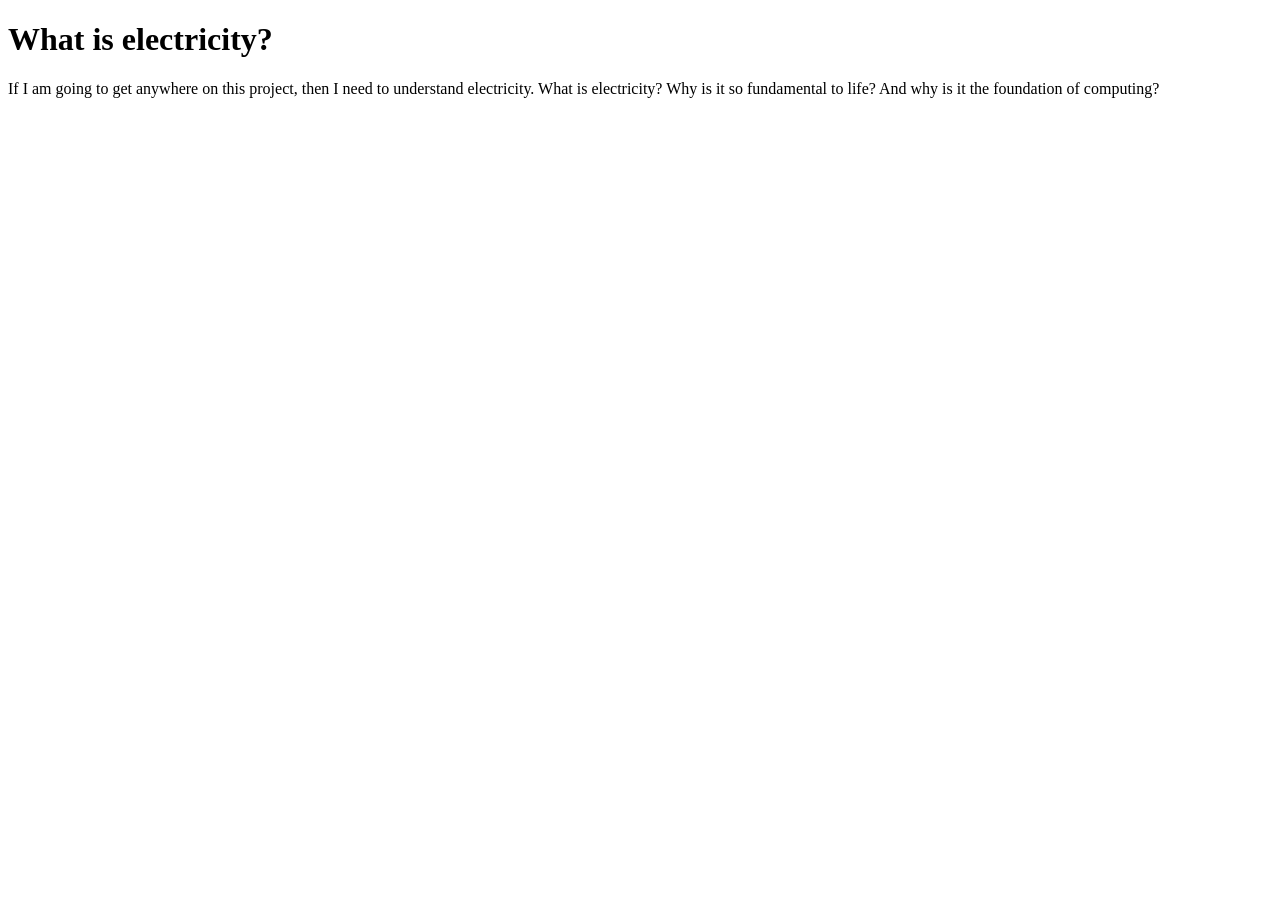
<file: electricity.html>
<!DOCTYPE html>
<html>
    <h1>What is electricity?</h1>
    <p1>
        If I am going to get anywhere on this project, then I need to understand electricity.

        What is electricity? Why is it so fundamental to life? And why is it the foundation of computing?
    </p1>
</html>
</file>
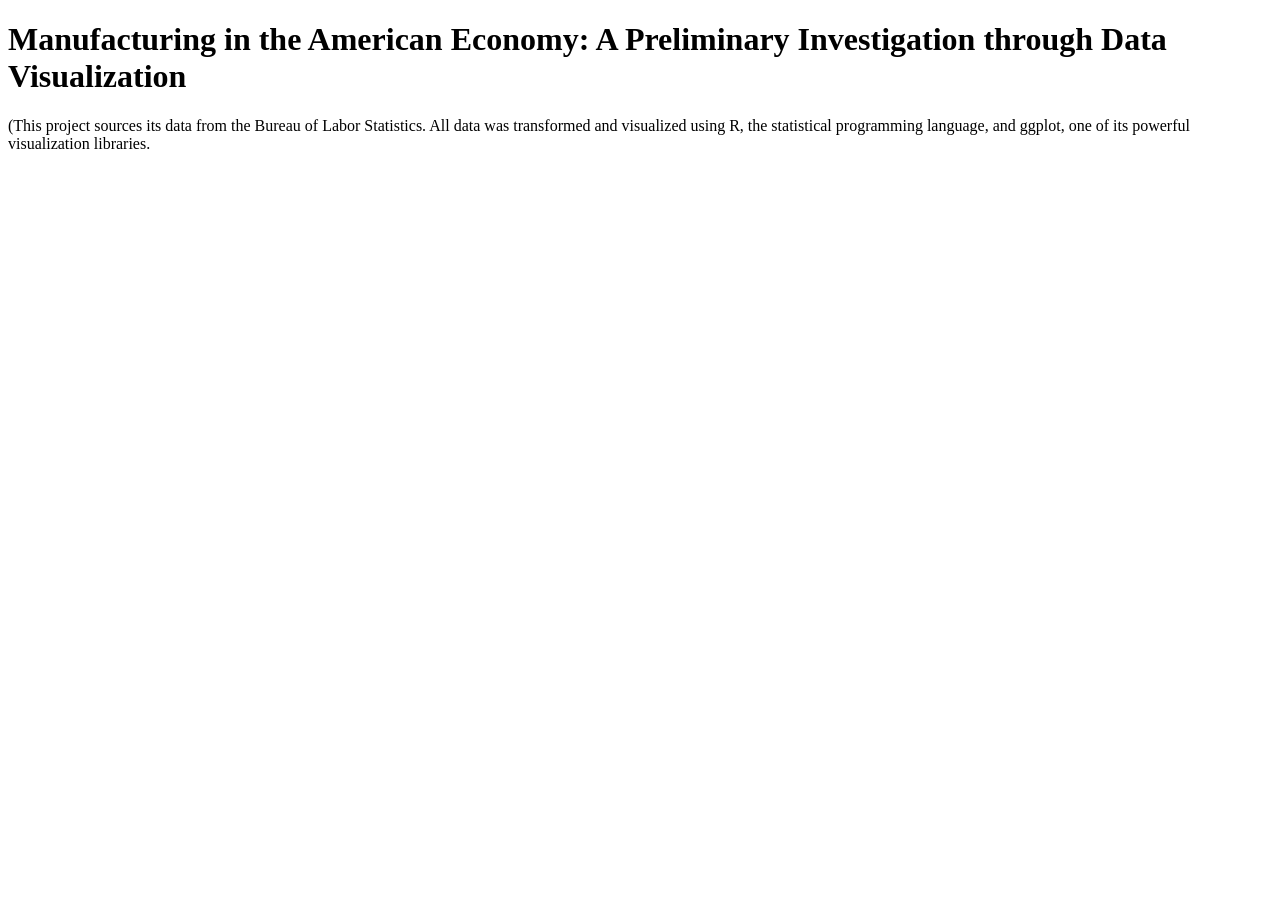
<file: manufacturing1.html>
<!DOCTYPE html>
<html lang="en">
<head>
    <meta charset="UTF-8">
    <title>Manufacturing in the American Economy: A Preliminary Investigation through Data Visualization</title>
</head>
<body>
<h1>Manufacturing in the American Economy: A Preliminary Investigation through Data Visualization</h1>
<p>(This project sources its data from the Bureau of Labor Statistics. All data was transformed and visualized using R, the statistical programming language, and ggplot, one of its powerful visualization libraries.</p>
</body>
</html>
</file>
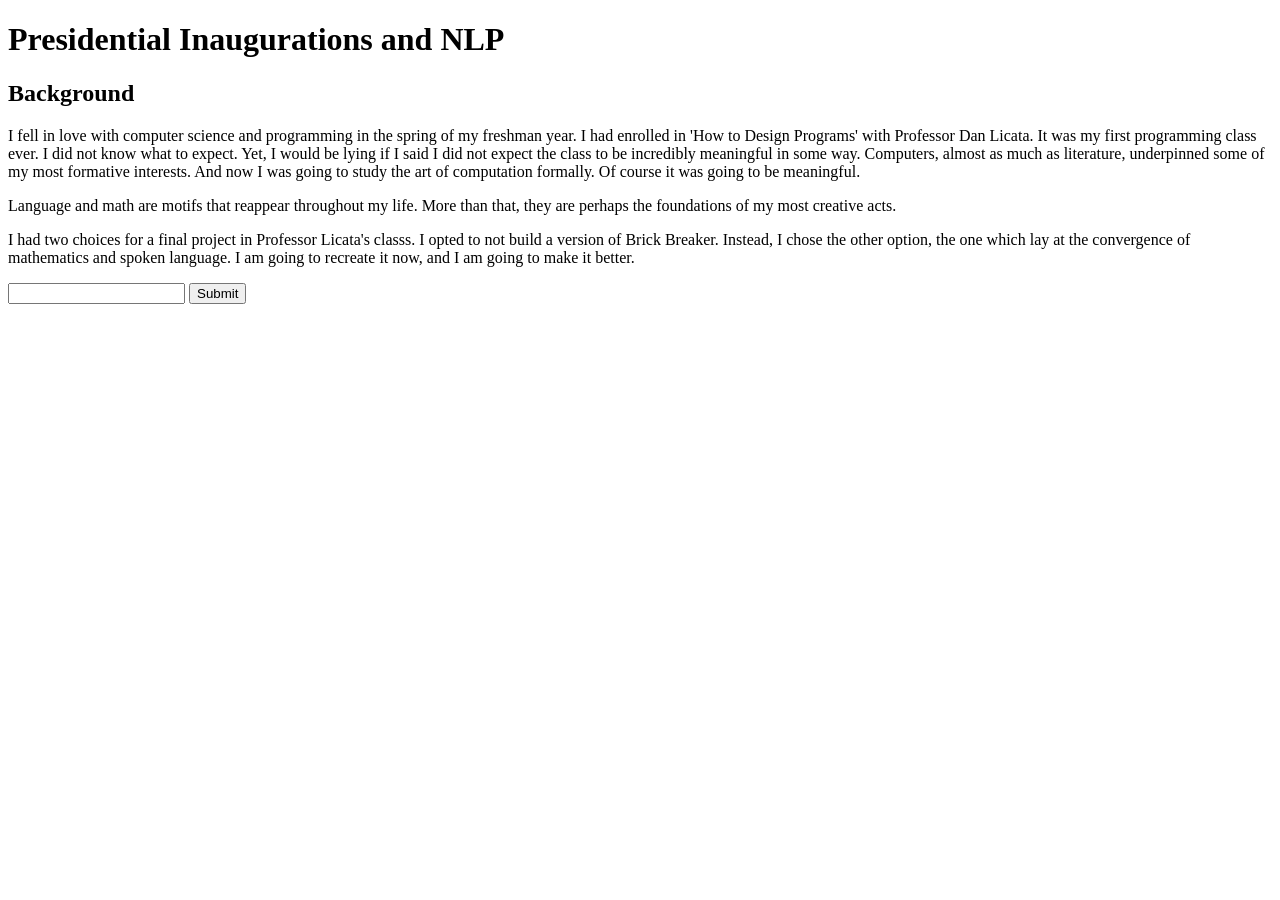
<file: nlp.html>
<!DOCTYPE html>
<html lang="en">
<head>
    <meta charset="UTF-8">
    <meta name="viewport" content="width=device-width, initial-scale=1.0">
    <title>String Frequency Counter</title>
    <!--link rel="stylesheet" href="nlp-styles.css"-->
</head>
<body>
    <h1>Presidential Inaugurations and NLP</h1>
    <h2>Background</h2>
    <div id="text-container">
        <p>I fell in love with computer science and programming in the spring of my freshman year. I had enrolled in 'How to Design Programs' with Professor Dan Licata. It was my first programming class ever. I did not know what to 
expect. Yet, I would be lying if I said I did not expect the class to be incredibly meaningful in some way. Computers, almost as much as literature, underpinned some of my most formative interests. And now I was going to study the 
art of computation formally. Of course it was going to be meaningful.</p>
        <p>Language and math are motifs that reappear throughout my life. More than that, they are perhaps the foundations of my most creative acts.</p>
        <p>I had two choices for a final project in Professor Licata's classs. I opted to not build a version of Brick Breaker. Instead, I chose the other option, the one which lay at the convergence of mathematics and spoken 
language. I am going to recreate it now, and I am going to make it better.</p>
    </div>
    
    <input id="input" type="text">
    <button id="submit">Submit</button>
    <div id="result"></div>

    <script src="nlp-scripts.js"></script>
</body>
</html>
</file>
